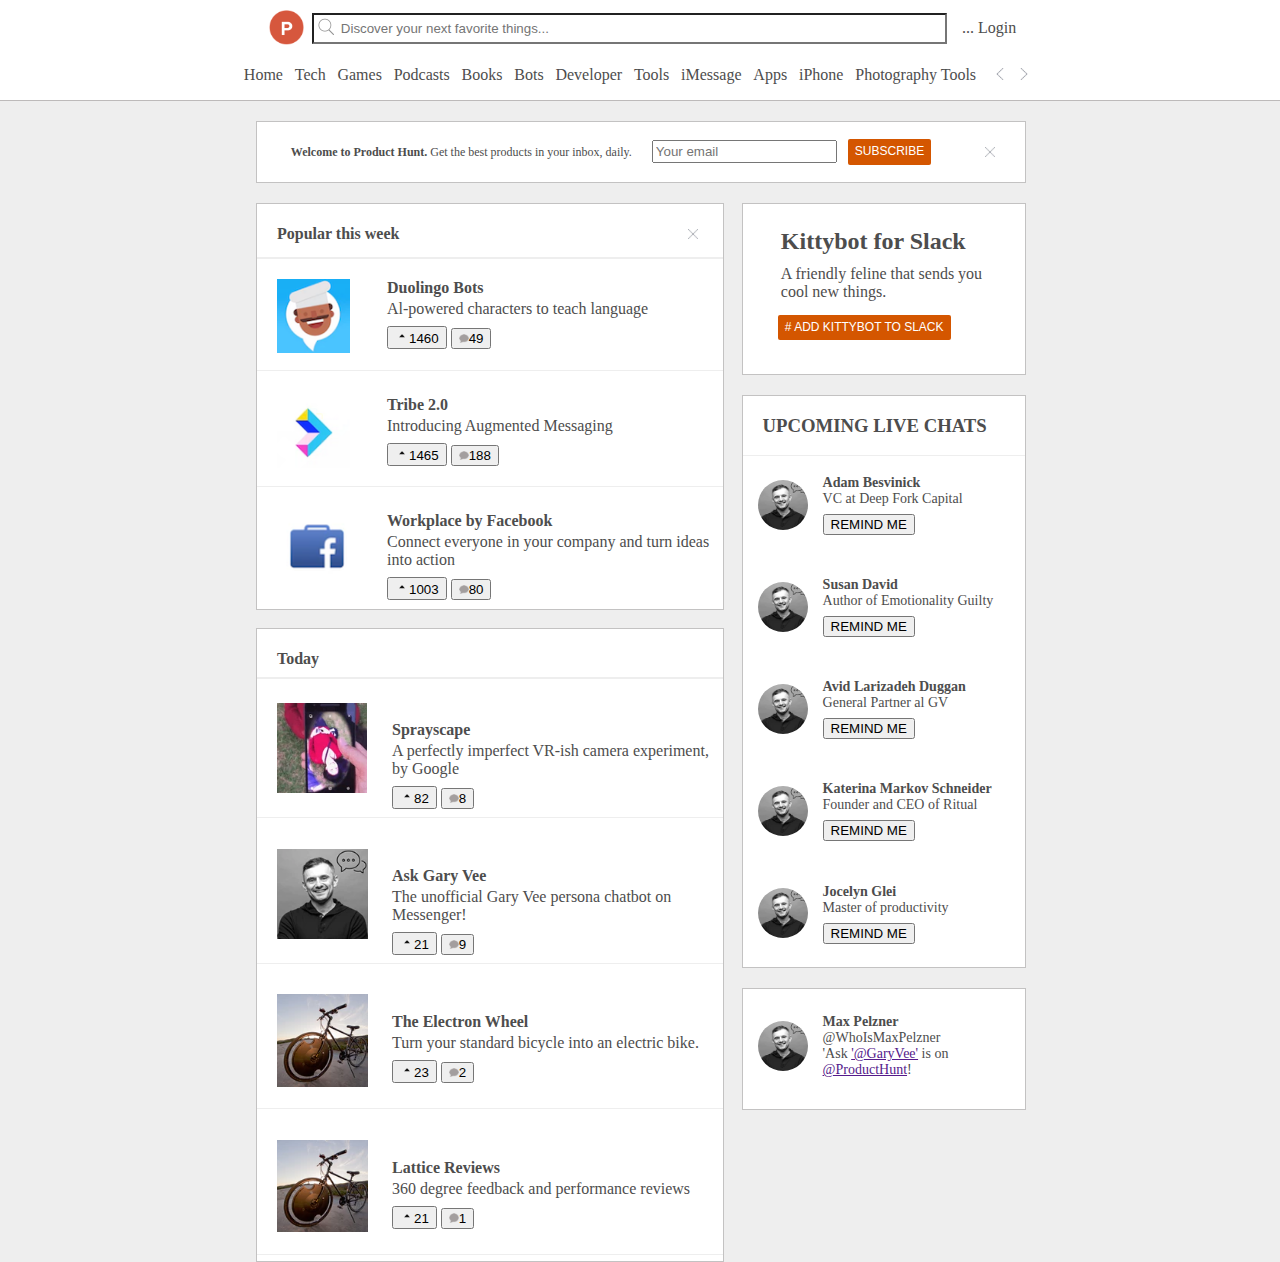
<file: BLOCK_1/Tarea_CSS_Responsive/index.html>
<!DOCTYPE html>
<html lang="en">

<head>
  <meta charset="UTF-8">
  <meta name="viewport" content="width=device-width, initial-scale=1.0">
  <meta http-equiv="X-UA-Compatible" content="ie=edge">
  <title>Lab | CSS Responsive Cloning</title>
  <link rel="stylesheet" href="styles.css">
</head>

<body>
  <header class=main-header>
    <div class="header-container">
      <div class="input-header">
        <div class="logo">
          <img src="images/logo.png">
        </div>
        <input type="text" placeholder="Discover your next favorite things...">
        <span class="login">... Login</span>
        </input>
      </div>
    </div>

    <nav class="nav-header">
      <ul class="menu-links">
        <li>Home</li>
        <li>Tech</li>
        <li>Games</li>
        <li>Podcasts</li>
        <li>Books</li>
        <li>Bots</li>
        <li>Developer</li>
        <li>Tools</li>
        <li>iMessage</li>
        <li>Apps</li>
        <li>iPhone</li>
        <li>Photography Tools</li>
      </ul>
      <div class="button">
        <button><img class="arrow" src="images/arrow-prev.png"></button>
        <button><img class="arrow" src="images/arrow-next.png"></button>
      </div>
    </nav>
  </header>


  <div class="content">

    <div class="subscribe">
      <div class="subscribe-wrapper">
        <p class="text"><b>Welcome to Product Hunt.</b> Get the best products in your inbox, daily.</p>
        <div class="wrapper-searcher">
          <input class="input" type="text" placeholder="Your email">
          <button class="btn-orange">SUBSCRIBE</button>
        </div>
      </div>
      <div class="close-subs">
        <span><img width="10px" src="images/close.png"></span>
      </div>
    </div>

    <div class="left-bar">

      <div class="popular-week">
        <section class="popular-header">
          <h4 class="inside-header">Popular this week</h4>
          <span class="close"><img width="10px" src="images/close.png"></span>
        </section>
        <section class="inside-content">
          <div class="content-img">
            <img src="images/popular-this-week/app-1.png">
          </div>
          <div class="content-text">
            <h4>Duolingo Bots</h4>
            <p>Al-powered characters to teach language</p>
            <div class="content-buttons">
              <button><img width="14px" src="images/votes.png">1460</button>
              <button><img width="10px" src="images/comments.png">49</button>
            </div>
          </div>
        </section>
        <section class="inside-content">
          <div class="content-img">
            <img src="images/popular-this-week/app-2.png">
          </div>
          <div class="content-text">
            <h4>Tribe 2.0</h4>
            <p>Introducing Augmented Messaging</p>
            <div class="content-buttons">
              <button><img width="14px" src="images/votes.png">1465</button>
              <button><img width="10px" src="images/comments.png">188</button>
            </div>
          </div>
        </section>
        <section id="facebook-content" class="inside-content">
          <div class="content-img">
            <img src="images/popular-this-week/app-3.png">
          </div>
          <div class="content-text">
            <h4>Workplace by Facebook</h4>
            <p>Connect everyone in your company and turn ideas into action</p>
            <div class="content-buttons">
              <button><img width="14px" src="images/votes.png">1003</button>
              <button><img width="10px" src="images/comments.png">80</button>
            </div>
          </div>
        </section>
      </div>

      <div class="popular-today">
        <section class="popular-header">
          <h4 class="inside-header">Today</h4>
        </section>
        <section class="inside-content-today">
          <div class="content-img-today">
            <img src="images/today/app-1.png">
          </div>
          <div class="content-text-today">
            <h4>Sprayscape</h4>
            <p>A perfectly imperfect VR-ish camera experiment, by Google</p>
            <div class="content-buttons">
              <button><img width="14px" src="images/votes.png">82</button>
              <button><img width="10px" src="images/comments.png">8</button>
            </div>
          </div>
        </section>
        <section class="inside-content-today">
          <div class="content-img-today">
            <img src="images/today/app-2.png">
          </div>
          <div class="content-text-today">
            <h4>Ask Gary Vee</h4>
            <p>The unofficial Gary Vee persona chatbot on Messenger!</p>
            <div class="content-buttons">
              <button><img width="14px" src="images/votes.png">21</button>
              <button><img width="10px" src="images/comments.png">9</button>
            </div>
          </div>
        </section>
        <section class="inside-content-today">
          <div class="content-img-today">
            <img src="images/today/app-3.png">
          </div>
          <div class="content-text-today">
            <h4>The Electron Wheel</h4>
            <p>Turn your standard bicycle into an electric bike.</p>
            <div class="content-buttons">
              <button><img width="14px" src="images/votes.png">23</button>
              <button><img width="10px" src="images/comments.png">2</button>
            </div>
          </div>
        </section>
        <section class="inside-content-today">
          <div class="content-img-today">
            <img src="images/today/app-3.png">
          </div>
          <div class="content-text-today">
            <h4>Lattice Reviews</h4>
            <p>360 degree feedback and performance reviews</p>
            <div class="content-buttons">
              <button><img width="14px" src="images/votes.png">21</button>
              <button><img width="10px" src="images/comments.png">1</button>
            </div>
          </div>
        </section>
      </div>

    </div>

    <div class="right-bar">

      <div class="slack-cont">
        <div class="slack-text">
          <h2>Kittybot for Slack</h2>
          <p>A friendly feline that sends you cool new things.</p>
        </div>
        <div class="slack-button">
          <button class="btn-orange"> # ADD KITTYBOT TO SLACK</button>
        </div>
      </div>

      <div class="live-chat">
        <div class="chat-title">
          <h3>UPCOMING LIVE CHATS</h3>
        </div>
        <div class="chat">
          <div class="chat-img">
            <img src="images/today/app-2.png">
          </div>
          <div class="chat-text">
            <h3>Adam Besvinick</h3>
            <p>VC at Deep Fork Capital</p>
            <div class="chat-button">
              <button>REMIND ME</button>
            </div>
          </div>
        </div>
        <div class="chat">
          <div class="chat-img">
            <img src="images/today/app-2.png">
          </div>
          <div class="chat-text">
            <h3>Susan David</h3>
            <p>Author of Emotionality Guilty</p>
            <div class="chat-button">
              <button>REMIND ME</button>
            </div>
          </div>
        </div>
        <div class="chat">
          <div class="chat-img">
            <img src="images/today/app-2.png">
          </div>
          <div class="chat-text">
            <h3>Avid Larizadeh Duggan</h3>
            <p>General Partner al GV</p>
            <div class="chat-button">
              <button>REMIND ME</button>
            </div>
          </div>
        </div>
        <div class="chat">
          <div class="chat-img">
            <img src="images/today/app-2.png">
          </div>
          <div class="chat-text">
            <h3>Katerina Markov Schneider</h3>
            <p>Founder and CEO of Ritual</p>
            <div class="chat-button">
              <button>REMIND ME</button>
            </div>
          </div>
        </div>
        <div class="chat">
          <div class="chat-img">
            <img src="images/today/app-2.png">
          </div>

          <div class="chat-text">
            <h3>Jocelyn Glei</h3>
            <p>Master of productivity</p>
            <div class="chat-button">
              <button>REMIND ME</button>
            </div>
          </div>
        </div>
      </div>

      <div class="tweets">
        <div class="chat">
          <div class="chat-img">
            <img src="images/today/app-2.png">
          </div>
          <div class="chat-text">
            <h3>Max Pelzner</h3>
            <p>@WhoIsMaxPelzner</p>
            <p>'Ask <a href="">'@GaryVee'</a> is on <a href="">@ProductHunt</a>!</p>
          </div>
        </div>
      </div>

    </div>

  </div>


</body>

</html>
</file>
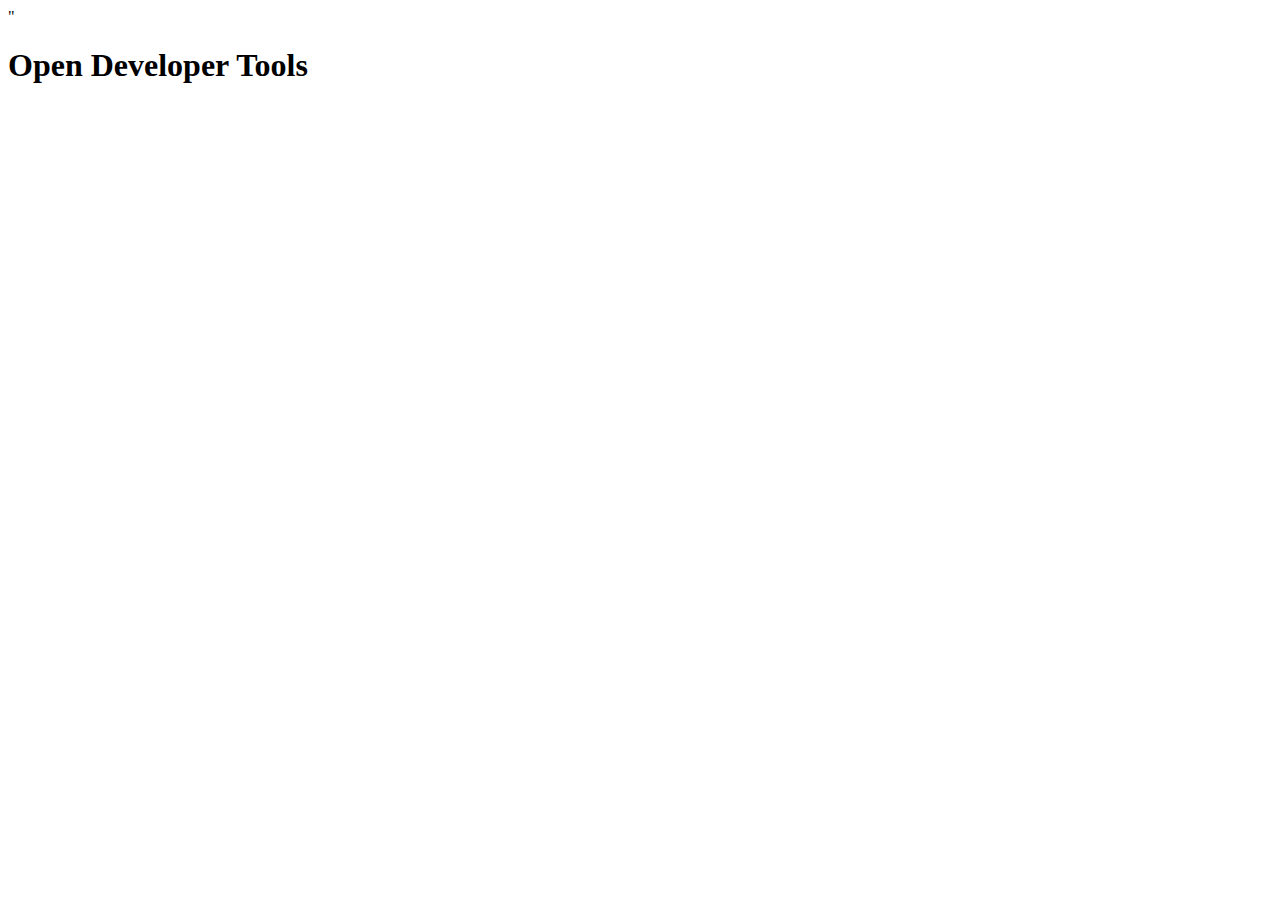
<file: BLOCK_1/Tarea_JS_Object/index.html>
<!DOCTYPE html>
<html lang="en">
<head>
    <meta charset="UTF-8">
    <meta name="viewport" content="width=device-width, initial-scale=1.0">
    <meta http-equiv="X-UA-Compatible" content="ie=edge">
    <title>LAB</title>
    <script src="./index.js"></script>"
</head>
<body>
    <h1>Open Developer Tools</h1>
</body>
</html>
</file>
<file: BLOCK_1/Tarea_CSS_Responsive/styles.css>
body {
  background-color: #eee;
  color: #4d4d4d;
  margin: 0;
}

/* Header */

.main-header {
  background-color: #fff;
  height: 100px;
  border-bottom: 1px solid #bdbaba;
}

.header-container {
  background-color: #fff;
  height: 50%;
  width: 70%;
  margin: auto;
}

.input-header {
  height: 90%;
  width: 100%;
  display: flex;
  justify-content: center;
  align-items: center;
}

.input-header input {
  background-image: url("images/search.png");
  background-repeat: no-repeat;
  height: 25px;
  margin-top: 12px;
  text-indent: 25px;
  width: 70%;
}

.login {
  margin-left: 15px;
  margin-top: 10px;
}

.nav-header {
  width: 70%;
  margin: auto;
  display: grid;
  grid-template-columns: 1fr 100px;
}

.menu-links {
  list-style: none;
  display: flex;
  justify-content: space-evenly;
  align-items: center;
  flex-wrap: wrap; /* Permite que los elementos se envuelvan */
}

.menu-links li {
  white-space: nowrap; /* Evita que los elementos se envuelvan */
}

.button {
  display: flex;
  align-items: center;
}

.button button {
  border: none;
  background-color: #fff;
}

.logo {
  height: 100%;
  margin-top: 10px;
  margin-right: 3px;
}

.logo img {
  height: 100%;
}

/* Content */

.content {
  background-color: #eee;
  margin: 0 auto;
  width: 60vw;

  display: grid;
  grid-template-areas:
    "subs subs subs subs"
    "content content content aside";
  row-gap: 20px;
  column-gap: 20px;
}

/* subscribe */

.subscribe {
  grid-area: subs;
  background-color: #fff;
  border: 1px solid #c3c2c2;
  height: 60px;
  margin-top: 20px;
  width: 100%;
  display: grid;
  grid-template-columns: 1fr 100px;
}

.subscribe-wrapper {
  width: 100%;
  height: 100%;
  display: flex;
  align-items: center;
  justify-content: center;
}

.text {
  font-size: 14px;
}

.wrapper-searcher {
  padding-left: 20px;
}

.input {
  padding: 5px;
}

.close-subs {
  display: flex;
  justify-content: end;
  align-items: center;
  padding-right: 30px;
}

.btn-orange {
  background-color: #d45600;
  border: 1px solid transparent;
  border-radius: 2px;
  color: #fff;
  display: inline-block;
  font-size: 14px;
  font-weight: 300;
  line-height: 1.3;
  margin-bottom: 0;
  margin-left: 7px;
  padding: 4px 6px;
  text-align: center;
  vertical-align: middle;
}

/* left bar */

.left-bar {
  grid-area: content;
  display: grid;
  row-gap: 20px;
}

.popular-week {
  background-color: #fff;
  border: 1px solid #c3c2c2;
  height: 100%;
  width: 100%;
  display: grid;
  grid-template-rows: 55px 1fr 1fr 1fr;
}

.popular-today {
  background-color: #fff;
  border: 1px solid #c3c2c2;
  height: 100%;
  width: 100%;
  display: grid;
  grid-template-rows: 50px 1fr 1fr 1fr 1fr;
}

.popular-header {
  border-bottom: 2px solid #eee;
  margin: 0 auto;
  width: 100%;
}

.popular-header h4 {
  padding-left: 20px;
}

.inside-content {
  background-color: #fff;
  border-bottom: 1px solid #eee;
  height: 95%;
  display: grid;
  grid-template-columns: 100px 1fr;
}

.inside-content-today {
  background-color: #fff;
  border-bottom: 1px solid #eee;
  height: 95%;
  display: grid;
  grid-template-columns: 125px 1fr;
  align-items: center;
}

.inside-content h4 {
  margin: 0;
  padding-top: 20px;
}

.inside-content p {
  margin: 0;
  padding-top: 3px;
}

.inside-content-today h4 {
  margin: 0;
  padding-top: 20px;
}

.inside-content-today p {
  margin: 0;
  padding-top: 3px;
}

.content-buttons {
  padding-top: 8px;
}

#facebook-content {
  border: none;
}

.content-text {
  height: 100%;
  padding-left: 30px;
}

.content-text-today {
  height: 68%;
  padding-left: 10px;
}

.content-img {
  height: 80%;
  padding-top: 10px;
  padding-left: 10px;
}

.content-img-today {
  height: 80%;
  width: 100%;
}

.content-img img {
  height: 80%;
  margin: 10px;
}

.content-img-today img {
  height: 80%;
  margin: 10px;
  padding-left: 10px;
}

.close {
  bottom: 40px;
  display: inline;
  float: right;
  position: relative;
  right: 25px;
}

/* right bar */

.right-bar {
  grid-area: aside;
  background-color: #eee;
}

.slack-cont {
  background-color: #fff;
  border: 1px solid #c3c2c2;
  height: 170px;
  width: 100%;
  display: flex;
  flex-direction: column;
  align-items: center;
  justify-content: center;
}

.slack-text {
  width: 80%;
  height: 60%;
}

.slack-text h2 {
  margin: 0;
  padding-top: 15px;
  padding-left: 10px;
}

.slack-text p {
  margin: 0;
  padding-top: 10px;
  padding-left: 10px;
}

.slack-button {
  width: 80%;
  height: 30%;
}

.live-chat {
  background-color: #fff;
  border: 1px solid #c3c2c2;
  height: 54%;
  margin-top: 20px;
  width: 100%;
  display: grid;
  grid-template-rows: 60px 1fr 1fr 1fr 1fr 1fr;
}

.live-chat h5 {
  margin-left: 20px;
}

.tweets {
  background-color: #fff;
  border: 1px solid #c3c2c2;
  height: 120px;
  margin-top: 20px;
  width: 100%;
}

.arrow {
  width: 12px;
}

.chat {
  width: 100%;
  height: 95%;
  font-size: 12px;
  display: grid;
  grid-template-columns: 80px 1fr;
}

.chat-title {
  border-bottom: 1px solid #eee;
  padding-left: 20px;
}

.chat-img {
  display: flex;
  align-items: center;
}

.chat-img img {
  width: 50px;
  height: 50px;
  border-radius: 25px;
  margin-left: 15px;
  margin-right: 15px;
}

.chat-text {
  display: flex;
  flex-direction: column;
  align-items: start;
  justify-content: center;
}

.chat-text h3 {
  margin: 0;
}

.chat-text p {
  margin: 0;
  font-size: 14px;
}

.chat-button {
  padding-top: 7px;
}

@media (max-width: 600px) {
  .subscribe,
  .right-bar {
    display: none;
  }

  /* Header */

  .main-header {
    overflow-x: hidden;
    overflow-y: hidden;
  }

  .header-container {
    width: 100vw;
  }

  .input-header {
    height: 100%;
    display: grid;
    grid-template-columns: 45px 1fr 90px;
  }

  .logo {
    padding-left: 5px;
    width: 45px;
    height: 45px;
  }

  .input-header input {
    width: 100%;
    border: none;
  }

  .login {
    margin: 0;
    padding-top: 10px;
  }

  .nav-header {
    width: 100%;
    grid-template-columns: 1fr 50px;
  }

  .menu-links {
    padding-left: 8px;
    justify-content: flex-start;
  }
  .menu-links li {
    flex-grow: 1;
    text-align: center;
    max-width: calc(50% - 10px);
    margin: 5px;
  }

  .button {
    height: 60px;
  }

  /* Content */

  .content {
    width: 100vw;
    display: block;
  }

  .content-text-today h4 {
    padding-top: 0;
  }

  /* Left bar */

  .left-bar {
    row-gap: 0;
  }

  .popular-week,
  .popular-today {
    margin: 0;
    border: none;
  }
}

@media (min-width: 601px) and (max-width: 992px) {
  .right-bar {
    display: none;
  }

  /* Header */

  .main-header {
    overflow-x: hidden;
    overflow-y: hidden;
  }

  .header-container {
    width: 100vw;
  }

  .input-header {
    height: 100%;
    display: grid;
    grid-template-columns: 45px 1fr 90px;
  }

  .logo {
    padding-left: 5px;
    width: 45px;
    height: 45px;
  }

  .input-header input {
    width: 100%;
    border: none;
    margin-left: 5px;
  }

  .login {
    margin: 0;
    padding-top: 10px;
    margin-left: 5px;
  }

  .nav-header {
    width: 100%;
    grid-template-columns: 1fr 50px;
  }

  .menu-links {
    padding-left: 8px;
    justify-content: flex-start;
  }
  .menu-links li {
    flex-grow: 1;
    text-align: center;
    max-width: calc(50% - 10px);
    margin: 5px;
  }

  .button {
    height: 60px;
  }

  /* Content */

  .content {
    width: 100%;
    display: flex;
    flex-direction: column;
    align-items: center;
  }

  /* Subscribe */

  .subscribe {
    width: 95%;
  }

  .subscribe-wrapper {
    display: flex;
    flex-direction: column;
    justify-content: center;
  }

  .wrapper-searcher {
    margin-top: 5px;
  }

  .text {
    margin: 0;
  }

  .input {
    padding: 2px;
  }

  .btn-orange {
    font-size: 10px;
  }

  /* lef-bar */

  .left-bar {
    width: 95%;
  }
}

@media (min-width: 993px) and (max-width: 1200px) {
  .right-bar {
    display: none;
  }

  /* Header */

  .main-header {
    overflow-x: hidden;
    overflow-y: hidden;
  }

  .header-container {
    width: 100vw;
  }

  .input-header {
    height: 100%;
    display: grid;
    grid-template-columns: 45px 1fr 90px;
  }

  .logo {
    padding-left: 5px;
    width: 45px;
    height: 45px;
  }

  .input-header input {
    width: 100%;
    border: none;
    margin-left: 5px;
  }

  .login {
    margin: 0;
    padding-top: 10px;
    margin-left: 5px;
  }

  .nav-header {
    width: 100%;
    grid-template-columns: 1fr 50px;
  }

  .menu-links {
    padding-left: 8px;
    justify-content: flex-start;
  }
  .menu-links li {
    flex-grow: 1;
    text-align: center;
    max-width: calc(50% - 10px);
    margin: 5px;
  }

  .button {
    height: 60px;
  }

  /* Content */

  .content {
    width: 100%;
    display: flex;
    flex-direction: column;
    align-items: center;
  }

  /* Subscribe */

  .subscribe {
    width: 95%;
    grid-template-columns: 1fr 100px;
  }

  .subscribe-wrapper {
    display: flex;
    justify-content: center;
  }

  .text {
    margin: 0;
  }

  .input {
    padding: 4px;
  }

  .btn-orange {
    font-size: 12px;
  }

  .close-subs {
    padding-right: 25px;
  }

  /* lef-bar */

  .left-bar {
    width: 95%;
  }

  .close {
    padding-right: 15px;
  }
}

@media (min-width: 1201px) and (max-width: 1400px) {
  /* subscribe */

  .subscribe {
    grid-template-columns: 1fr 60px;
  }

  .subscribe-wrapper {
    justify-content: center;
  }

  .text {
    font-size: 12px;
  }

  .btn-orange {
    font-size: 12px;
  }

  .input {
    padding: 2px;
  }
}
</file>
